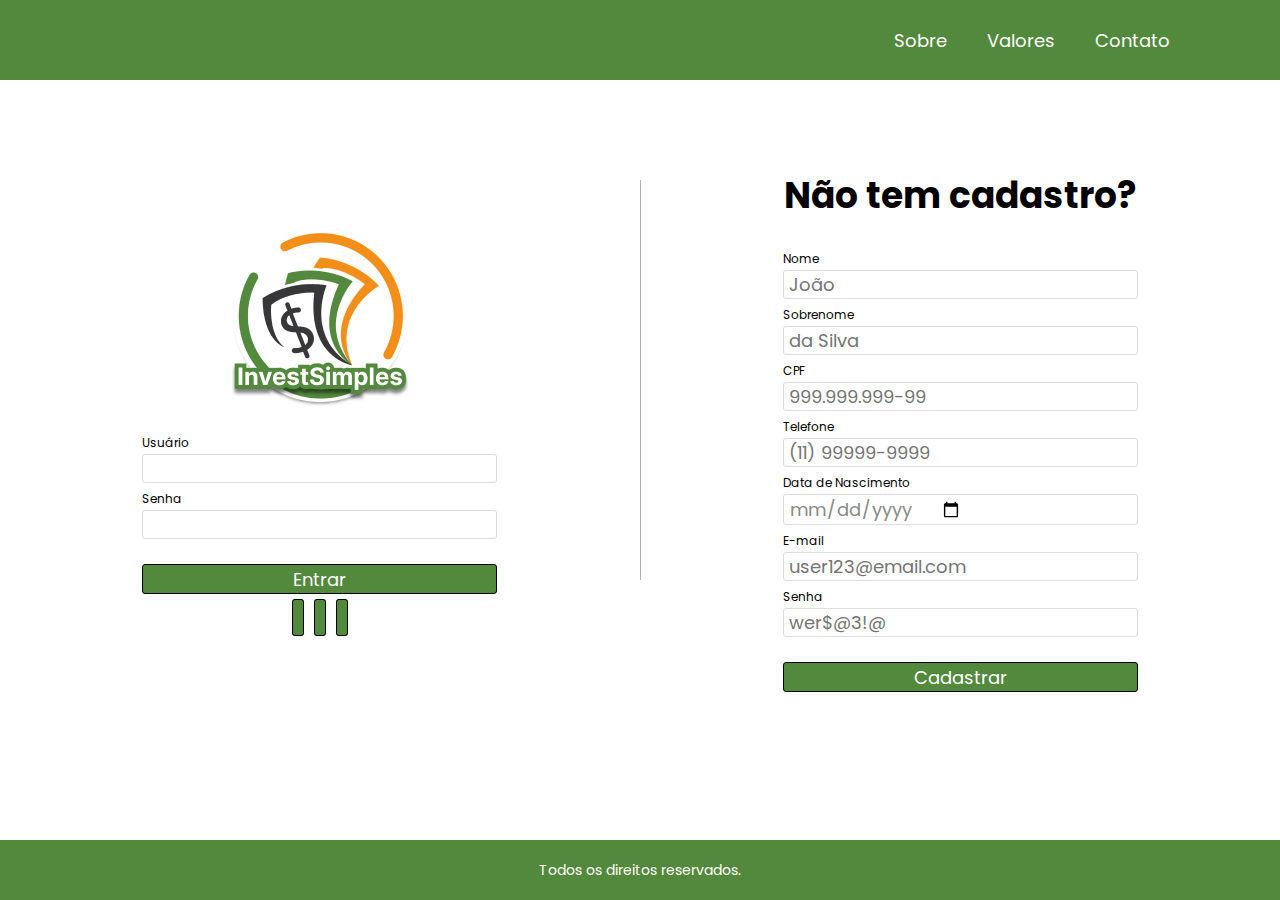
<file: index.html>
<!DOCTYPE html>
<html lang="pt-br">

<head>
    <meta charset="UTF-8">
    <meta name="viewport" content="width=device-width, initial-scale=1.0">

    <!-- Font Awesome -->
    <link rel="stylesheet" href="https://cdnjs.cloudflare.com/ajax/libs/font-awesome/6.4.0/css/all.min.css"
        integrity="sha512-iecdLmaskl7CVkqkXNQ/ZH/XLlvWZOJyj7Yy7tcenmpD1ypASozpmT/E0iPtmFIB46ZmdtAc9eNBvH0H/ZpiBw=="
        crossorigin="anonymous" referrerpolicy="no-referrer" />

    <!-- BootStrap CSS -->
    <!-- <link href="https://cdn.jsdelivr.net/npm/bootstrap@5.3.0/dist/css/bootstrap.min.css" rel="stylesheet"
        integrity="sha384-9ndCyUaIbzAi2FUVXJi0CjmCapSmO7SnpJef0486qhLnuZ2cdeRhO02iuK6FUUVM" crossorigin="anonymous"> -->

    <!-- css pessoal -->
    <link rel="stylesheet" href="./assets/css/style.css">

    <title>Invest Simples</title>
</head>

<body>

    <!-- Barra menu superior -->

    <header>
        <nav class="menu">
            <a href="">Sobre</a>
            <a href="">Valores</a>
            <a href="">Contato</a>
        </nav>

    </header>


    <!-- Lado esquerdo login -->
    <main>
        <section class="tela-inicial">

            <div class="tela-login">
                <!-- <p>lado esquerdo</p> -->
                <img src="./assets/images/Logo 2.jpg" alt="Logo Invest Simples">
                <form action="" class="form-login" method="post">

                    <div>
                        <label for="usuario" class="login">Usuário</label>
                        <input type="text" class="login-input" id="usuario" name="usuario">
                    </div>

                    <div>
                        <label for="senha-login" class="login">Senha</label>
                        <input type="password" class="login-input" id="senha-login" name="senha-login">
                    </div>

                    <div>
                        <button type="submit" class="login">Entrar</button>
                    </div>

                    <div class="brand-icon">
                        <a href=""><i class="fa-brands fa-google"></i></a>
                        <a href=""><i class="fa-brands fa-twitter"></i></a>
                        <a href=""><i class="fa-brands fa-facebook"></i></a>
                    </div>

                </form>
            </div>

            <div class="linha-vertical"></div>

            <!-- Lado direito cadastro -->

            <div class="tela-cadastro">
                <h1>Não tem cadastro?</h1>
                <form action="" class="form-login" method="post">

                    <div>
                        <label for="nome" class="login">Nome</label>
                        <input type="text" class="login-input" id="nome" name="nome" placeholder="João">
                    </div>

                    <div>
                        <label for="sobrenome" class="login">Sobrenome</label>
                        <input type="text" class="login-input" id="sobrenome" name="sobrenome" placeholder="da Silva">
                    </div>

                    <div>
                        <label for="cpf" class="login">CPF</label>
                        <input type="text" inputmode="numeric" class="login-input" id="cpf" name="cpf"
                            placeholder="999.999.999-99">
                    </div>

                    <div>
                        <label for="telefone" class="login">Telefone</label>
                        <input type="fone" class="login-input" id="telefone" name="telefone"
                            placeholder="(11) 99999-9999">
                    </div>

                    <div>
                        <label for="nascimento" class="login">Data de Nascimento</label>
                        <input type="date" class="login-input" id="nascimento" name="nascimento"
                            placeholder="mm/dd/yyyy">
                    </div>

                    <div>
                        <label for="email" class="login">E-mail</label>
                        <input type="email" class="login-input" id="email" name="email" placeholder="user123@email.com">
                    </div>

                    <div>
                        <label for="senha-cadastro" class="login">Senha</label>
                        <input type="password" class="login-input" id="senha-cadastro" name="senha-cadastro"
                            minlength="6" maxlength="12" placeholder="wer$@3!@">
                    </div>

                    <div>
                        <button type="submit" class="login">Cadastrar</button>
                    </div>
                </form>
            </div>

        </section>
    </main>


    <!-- barra fim da pagina -->

    <footer>
        <p>Todos os direitos reservados.</p>
    </footer>

</body>

</html>
</file>
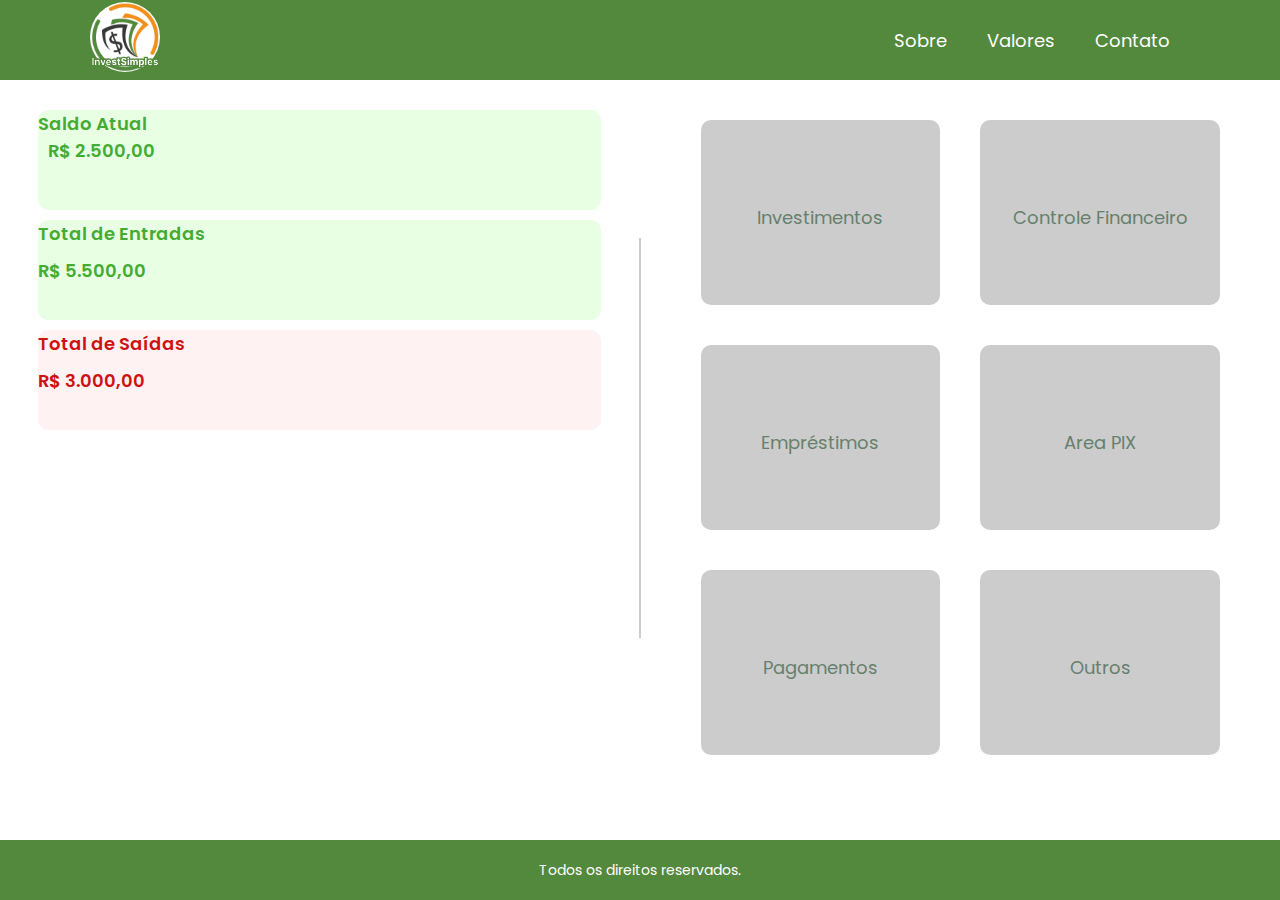
<file: home.html>
<!DOCTYPE html>
<html lang="en">

<head>
    <meta charset="UTF-8">
    <meta name="viewport" content="width=device-width, initial-scale=1.0">

    <!-- Font Awesome -->
    <link rel="stylesheet" href="https://cdnjs.cloudflare.com/ajax/libs/font-awesome/6.4.0/css/all.min.css"
        integrity="sha512-iecdLmaskl7CVkqkXNQ/ZH/XLlvWZOJyj7Yy7tcenmpD1ypASozpmT/E0iPtmFIB46ZmdtAc9eNBvH0H/ZpiBw=="
        crossorigin="anonymous" referrerpolicy="no-referrer" />


        <!-- Bootstrap Style-->
        <link href="https://cdn.jsdelivr.net/npm/bootstrap@5.3.0/dist/css/bootstrap.min.css" rel="stylesheet" integrity="sha384-9ndCyUaIbzAi2FUVXJi0CjmCapSmO7SnpJef0486qhLnuZ2cdeRhO02iuK6FUUVM" crossorigin="anonymous">

    <link rel="stylesheet" href="./assets/css/home_style.css">
    <title>Invest Simples</title>
</head>

<body>

    <header>

        <div class="logo-left">
            <img class="logo-img" src="./assets/images/Logo.svg" alt="Logo Invest Simples">
        </div>

        <div class="nav-menu-right">
            <nav class="menu">
                <i class="fa-solid fa-house menu"></i>
                <a href="">Sobre</a>
                <a href="">Valores</a>
                <a href="">Contato</a>
            </nav>
        </div>

    </header>
    

<main class="corpo">

    <div class="container text-center lado-esquerdo">

        <div class="row">
            <div class="col saldo-atual">
                <p class="text-center">Saldo Atual</p>
                <h3 class="text-center">R$ 2.500,00</h3>
            </div>
        </div>
        
        <div class="row entradas-saidas">
            <div class="col bx-entrada">
                <p class="text-start">Total de Entradas</p>
                <h3>R$ 5.500,00</h3>
                </div>
            <div class="col bx-saida">
                <p class="text-start">Total de Saídas</p>
                <h3>R$ 3.000,00</h3>
            </div>
        </div>
        
        <div class="row box-es">
            <table class="table table-responsive-lg">
                <thead>
                    <tr class="table-secondary">
                        <th scope="col">Data</th>
                        <th scope="col">Categoria</th>
                        <th scope="col">Lançamento</th>
                        <th scope="col">Valor</th>
                    </tr>
                </thead>
                <tbody>
                    <tr>
                        <th scope="row">27/03/2023</th>
                        <td>Comida</td>
                        <td>Ifood</td>
                        <td>R$ 45,00</td>
                    </tr>
                    <tr>
                        <th scope="row">27/03/2023</th>
                        <td>Mercado</td>
                        <td>Pao de Açucar</td>
                        <td>R$ 147,90</td>
                    </tr>
                    <tr>
                        <th scope="row">26/03/2023</th>
                        <td>Mercado</td>
                        <td>Extra Supermercados</td>
                        <td>R$ 86,45</td>
                    </tr>
                    <tr>
                        <th scope="row">26/03/2023</th>
                        <td>Entretenimento</td>
                        <td>Netflix</td>
                        <td>R$ 35,90</td>
                    </tr>
                    <tr>
                        <th scope="row">26/03/2023</th>
                        <td>Entretenimento</td>
                        <td>Amazon Prime</td>
                        <td>R$ 19,90</td>
                    </tr>
                    <!-- <tr>
                        <th scope="row">25/03/2023</th>
                        <td>Compras</td>
                        <td>Mercado Livre</td>
                        <td>R$ 460,00</td>
                    </tr>
                    <tr>
                        <th scope="row">25/03/2023</th>
                        <td>Compras</td>
                        <td>Fast Shop (6/10)</td>
                        <td>R$ 95,50</td>
                    </tr>
                    <tr>
                        <th scope="row">25/03/2023</th>
                        <td>Mercado</td>
                        <td>Pao de Açucar</td>
                        <td>R$ 147,90</td>
                    </tr>
                    <tr>
                        <th scope="row">24/03/2023</th>
                        <td>Mercado</td>
                        <td>Pao de Açucar</td>
                        <td>R$ 65,30</td>
                    </tr> -->
                </tbody>
            </table>
        </div>
        
        </div>










    </section>

    <div class="linha-vertical"></div>

    <section class="lado-direito">
        <div class="container-ld">
            <i class="fa-sharp fa-solid fa-sack-dollar ld"></i>
            <a href="#" class="btn" name="invest" id="invest">Investimentos</a>
        </div>
        <div class="container-ld">
            <i class="fa-solid fa-wallet ld"></i>
            <a href="#" class="btn" name="controlefinanc" id="controlefinanc">Controle Financeiro</a>
        </div>
        <div class="container-ld">
            <i class="fa-solid fa-landmark ld"></i>
            <a href="#" class="btn" name="emprestimo" id="emprestimo">Empréstimos</a>
        </div>
        <div class="container-ld">
            <i class="fa-brands fa-pix ld"></i>
            <a href="#" class="btn" name="pix" id="pix">Area PIX</a>
        </div>
        <div class="container-ld">
            <i class="fa-solid fa-money-bill-wave ld"></i>
            <a href="#" class="btn" name="pagto" id="pagto">Pagamentos</a>
        </div>
        <div class="container-ld">
            <i class="fa-solid fa-square-plus ld"></i>
            <a href="#" class="btn" name="outros" id="outros">Outros</a>
        </div>
    </section>
    
</main>

    <footer>
        <p>Todos os direitos reservados.</p>
    </footer>

    <!-- bootstrap JS -->
    <script src="https://cdn.jsdelivr.net/npm/bootstrap@5.3.0/dist/js/bootstrap.bundle.min.js" integrity="sha384-geWF76RCwLtnZ8qwWowPQNguL3RmwHVBC9FhGdlKrxdiJJigb/j/68SIy3Te4Bkz" crossorigin="anonymous"></script>

</body>

</html>
</file>
<file: assets/css/style.css>
@import url('https://fonts.googleapis.com/css2?family=Poppins:wght@300&display=swap');

* {
    padding: 0;
    margin: 0;
    box-sizing: border-box;
    font-family: 'Poppins', sans-serif;
}

html {
    font-size: 18px;
}

header {
    display: flex;
    justify-content: end;
    align-items: center;
    padding: 10px;
    background: #53893D;
    color: #fff;
    height: 80px;
}

.menu {
    display: flex;
    gap: 40px;
    margin-right: 100px;
}

.menu a {
    text-decoration: none;
    color: #fff;
}

.menu a:hover {
/* scale: 101%; */
/* border: 1px solid #ddd; */
/* border-radius: 5px; */
font-weight: bolder;
/* filter:blur(1px); */
filter:drop-shadow(0 0 0.75rem #fff);
transition: .5s;
/* padding: 0 5px; */
/* padding: 1px; */

}

.tela-inicial {
    display: flex;
    min-height: 80vh;
}

.tela-login {
    display: flex;
    flex-direction: column;
    /* background: #000; */
    /* color: #fff; */
    justify-content: center;
    align-items: center;
    width: 50%;
}

.tela-cadastro {
    display: flex;
    flex-direction: column;
    /* background: #ddd; */
    color: #000;
    justify-content: center;
    align-items: center;
    width: 50%;
}

footer {
    background-color: #53893D;
    height: 60px;
    color: #fff;
    width: 100%;
    margin: auto;
    bottom: 0;
    position: fixed;
    display: flex;
    align-items: center;
    justify-content: center;
}

footer p {
    font-size: 14px;
}

form.form-login {
    margin: 20px;
}

.login-input {
    border: 1px solid #ddd;
    border-radius: 3px;
    padding-left: 5px;
    display: flex;
    flex-direction: column;
    font-size: 18px;
}

label.login {
    font-size: 12px;
    margin-top: 5px;
}

button.login {
    margin-top: 25px;
    width: 100%;
    height: 30px;
    border: 1px solid #000;
    background: #53893D;
    font-weight: normal;
    border-radius: 3px;
    color: #fff;
    font-size: 18px;
}

button.login:hover {
    background: #6fc74c;
}

.form-login i {
    border: 1px solid #000;
    background: #53893D;
    border-radius: 3px;
    padding: 5px;
    /* position: absolute; */
    color: #fff;
    text-decoration: none;
}

.form-login i:hover {
    background: #6fc74c;
}


.brand-icon {
    display: flex;
    justify-content: center;
    gap: 10px;
    margin-top: 10px;
}



#nascimento {
    flex-direction: row;
    width: 100%;
    color: #898989;
}

.linha-vertical {
    width: 1px;
    height: 400px;
    background: #afafaf;
    margin-top: 100px;
}


@media (max-width: 600px ) {

    .tela-inicial {
        display: flex;
        flex-direction: column;
        justify-content: center;
        align-items: center;
        margin: 15px;
        margin-bottom: 80px;
        
    }
    
    .linha-vertical {
        width: 300px;
        height: 2px;
        background: #afafaf;
        margin-top: 100px;
        justify-content: center;
        margin: 50px;
    }

    .tela-cadastro h1 {
        font-size: 22px;
    }
}
</file>
<file: assets/css/home_style.css>
@import url('https://fonts.googleapis.com/css2?family=Poppins:wght@300&display=swap');

* {
    padding: 0;
    margin: 0;
    box-sizing: border-box;
    font-family: 'Poppins', sans-serif;
    font-size: 18px;
}

html {
    font-size: 18px;
}

header {
    display: flex;
    justify-content: right;
    align-items: center;
    padding: 10px;
    background: #53893D;
    color: #fff;
    height: 80px;
}


.logo-img {
    width: 70px;
    height: auto;
    margin-top: 5px;
    margin-bottom: 5px;
}

.logo-left {
    width: 50%;
    margin-left: 80px;
}

.nav-menu-right {
    display: flex;
    width: 50%;
    justify-content: end;
}

nav {
    display: flex;
    width: 50%;
    justify-content: end;
    align-items: center;
    gap: 40px;
    margin-right: 100px;
}

.menu a {
    text-decoration: none;
    color: #fff;
}



.menu a:hover, .menu i:hover {
    font-weight: bolder;
    filter:drop-shadow(0 0 0.75rem #fff);
    transition: .5s;
}

.corpo {

    display: flex;
    align-items: center;
    justify-content: center;
    margin: 20px;
    gap: 20px;

}

.lado-esquerdo {
    /* background-color: #cccccc; */
    color: #fff;
    width: 80%;
    height: 75vh;
    /* display: flex;
    flex-direction: column; */

}

.saldo-atual {
    background: #E8FFE4;
    border-radius: 10px;
    width: auto;
    height: 100px;
    margin: 10px 3%;
}


.saldo-atual p {
    margin-top: 10px;
    color: #44AC33;
    font-weight: 600;
}

.saldo-atual h3 {
    margin-left: 10px;
    color: #44AC33;
    font-weight: 600;
}

.bx-entrada {
    background: #E8FFE4;
    border-radius: 10px;
    width: auto;
    height: 100px;
    margin: 10px 3%; 
}

.bx-entrada p,.bx-entrada h3 {
    margin-top: 10px;
    color: #44AC33;
    font-weight: 600;
}

.bx-saida {
    background: #FFF2F2;
    border-radius: 10px;
    width: auto;
    height: 100px;
    margin: 10px 3%; 
}

.bx-saida p, .bx-saida h3 {
    margin-top: 10px;
    color: #CE1212;
    font-weight: 600;
}



.box-es {
    display: flex;
    justify-content: center;
    margin: 10px;
}


.lado-direito {
    display: flex;
    flex-wrap: wrap;
    /* background: #ccc; */
    color: #fff; 
    width: 80%;
    height: 75vh;
    /* align-items: center; */
    justify-content: center;
}

.container-ld {
    background: #cccccc;
    padding: 20px;
    margin: 20px;
    width: 40%;
    border-radius: 10px;
    display: flex;
    flex-direction: column;
    justify-content: center;
    align-items: center;
    color: #66806D;
}

.btn {
    text-decoration: none;
    color: #66806D;
    text-align: center;
}

.container-ld:hover {
font-weight: bold;
background: #C5CCC2;
}


i.ld {
    font-size: 40px;
    margin-bottom: 10px;
}

.linha-vertical {
    width: 2px;
    height: 400px;
    background: #cccccc;
}

footer {
    background-color: #53893D;
    height: 60px;
    color: #fff;
    width: 100%;
    margin: auto;
    bottom: 0;
    position: fixed;
    display: flex;
    align-items: center;
    justify-content: center;
}

footer p {
    font-size: 14px;
}
</file>
